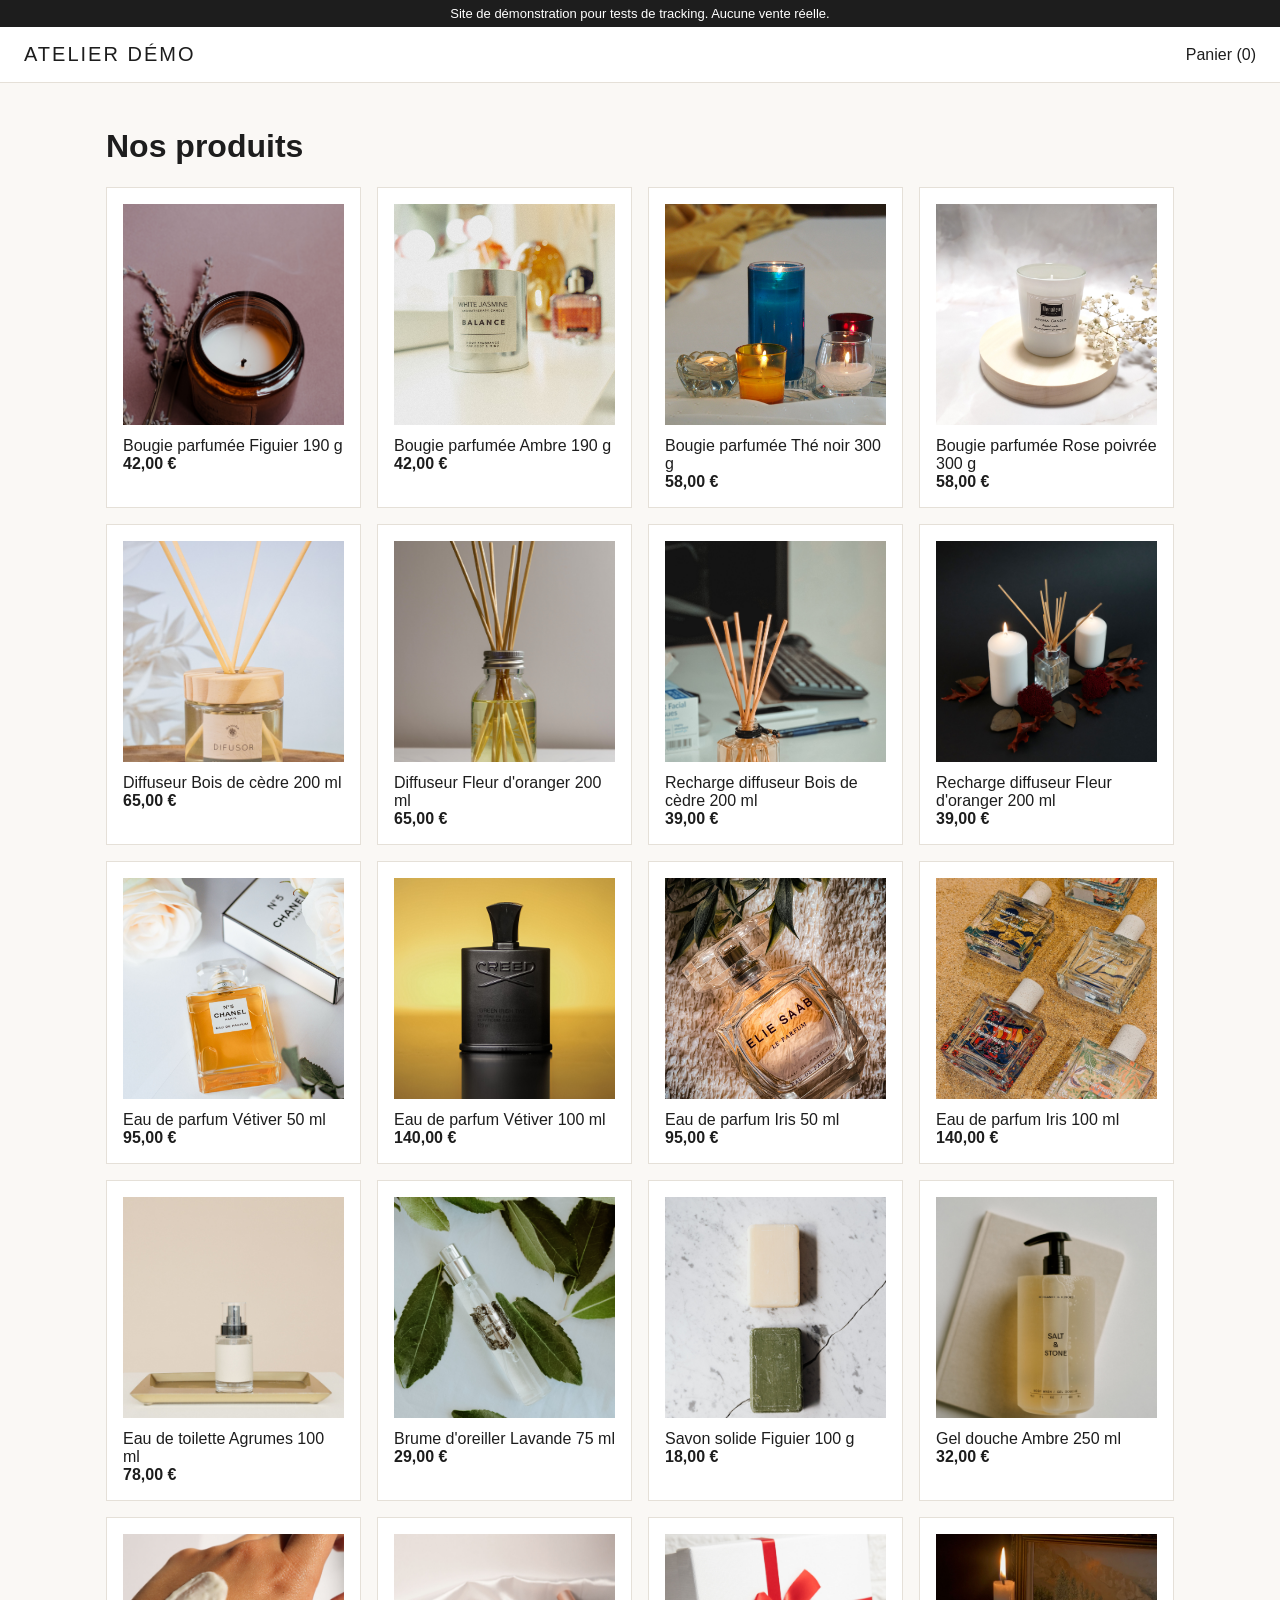
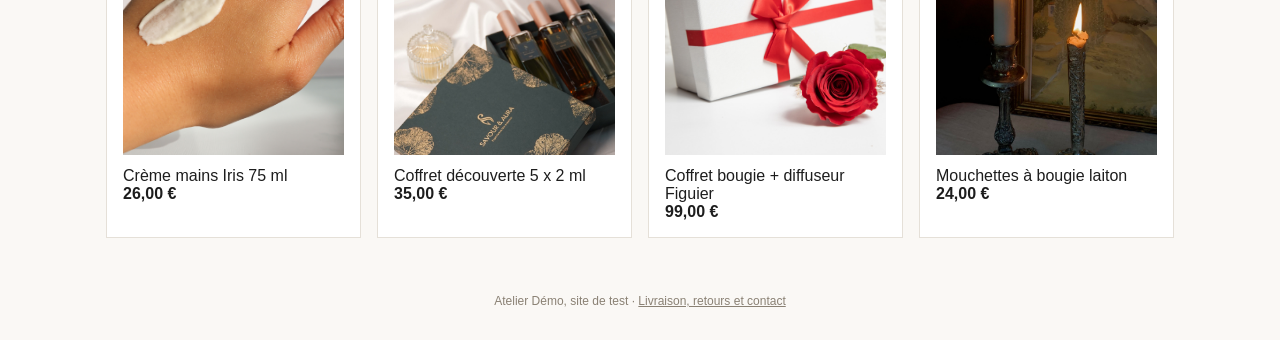
<file: index.html>
<!doctype html>
<html lang="fr">
<head>
<meta charset="utf-8">
<meta name="viewport" content="width=device-width, initial-scale=1">
<title>Accueil | Atelier Démo</title>
<link rel="stylesheet" href="style.css">
<script src="catalogue.js"></script>
<script src="site.js"></script>
</head>
<body>
<div class="bandeau-test">Site de démonstration pour tests de tracking. Aucune vente réelle.</div>
<header>
  <a class="logo" href="index.html">Atelier Démo</a>
  <a href="panier.html">Panier (<span id="compteur-panier">0</span>)</a>
</header>
<main>
<h1>Nos produits</h1>
<div class="grille" id="grille"></div>
<script>
var grille = document.getElementById("grille");
window.CATALOGUE.forEach(function (p) {
  var a = document.createElement("a");
  a.className = "carte"; a.href = "produit.html?id=" + p.id;
  a.innerHTML = visuel(p) + "<div>" + p.nom + "</div><div class=\"prix\">" + euros(p.prix) + "</div>";
  a.addEventListener("click", function () {
    pushEcommerce("select_item", { item_list_id: "accueil", item_list_name: "Accueil", items: [toItem(p, 1)] });
  });
  grille.appendChild(a);
});
pushEcommerce("view_item_list", {
  item_list_id: "accueil", item_list_name: "Accueil",
  items: window.CATALOGUE.map(function (p, i) { return toItem(p, 1, i); })
});
</script>
</main>
<footer>Atelier Démo, site de test · <a href="infos.html">Livraison, retours et contact</a></footer>
</body>
</html>
</file>
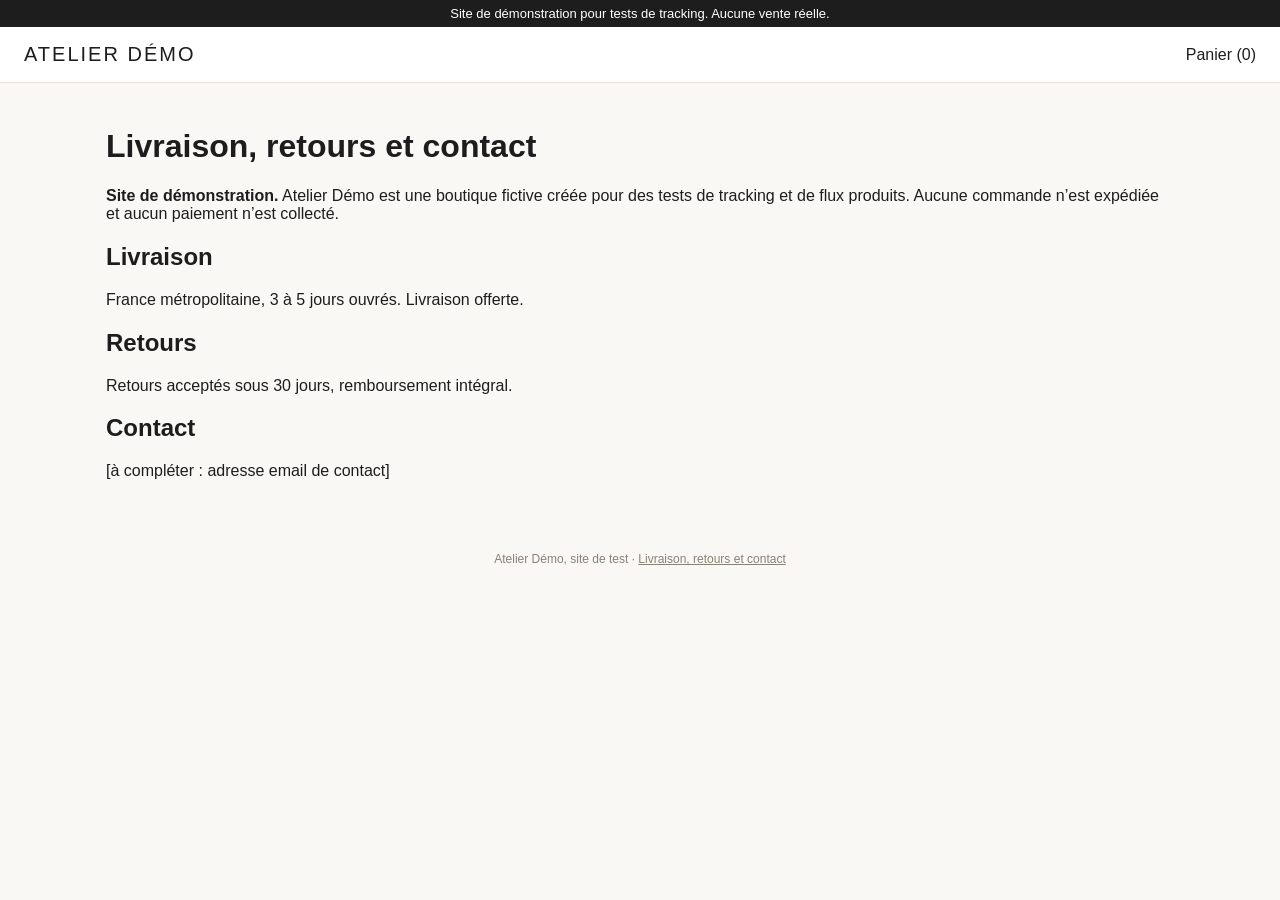
<file: infos.html>
<!doctype html>
<html lang="fr">
<head>
<meta charset="utf-8">
<meta name="viewport" content="width=device-width, initial-scale=1">
<title>Livraison, retours et contact | Atelier Démo</title>
<link rel="stylesheet" href="style.css">
<script src="catalogue.js"></script>
<script src="site.js"></script>
</head>
<body>
<div class="bandeau-test">Site de démonstration pour tests de tracking. Aucune vente réelle.</div>
<header>
  <a class="logo" href="index.html">Atelier Démo</a>
  <a href="panier.html">Panier (<span id="compteur-panier">0</span>)</a>
</header>
<main>
<h1>Livraison, retours et contact</h1>
<p><strong>Site de démonstration.</strong> Atelier Démo est une boutique fictive créée pour des tests de tracking et de flux produits. Aucune commande n’est expédiée et aucun paiement n’est collecté.</p>
<h2>Livraison</h2><p>France métropolitaine, 3 à 5 jours ouvrés. Livraison offerte.</p>
<h2>Retours</h2><p>Retours acceptés sous 30 jours, remboursement intégral.</p>
<h2>Contact</h2><p>[à compléter : adresse email de contact]</p>
</main>
<footer>Atelier Démo, site de test · <a href="infos.html">Livraison, retours et contact</a></footer>
</body>
</html>
</file>
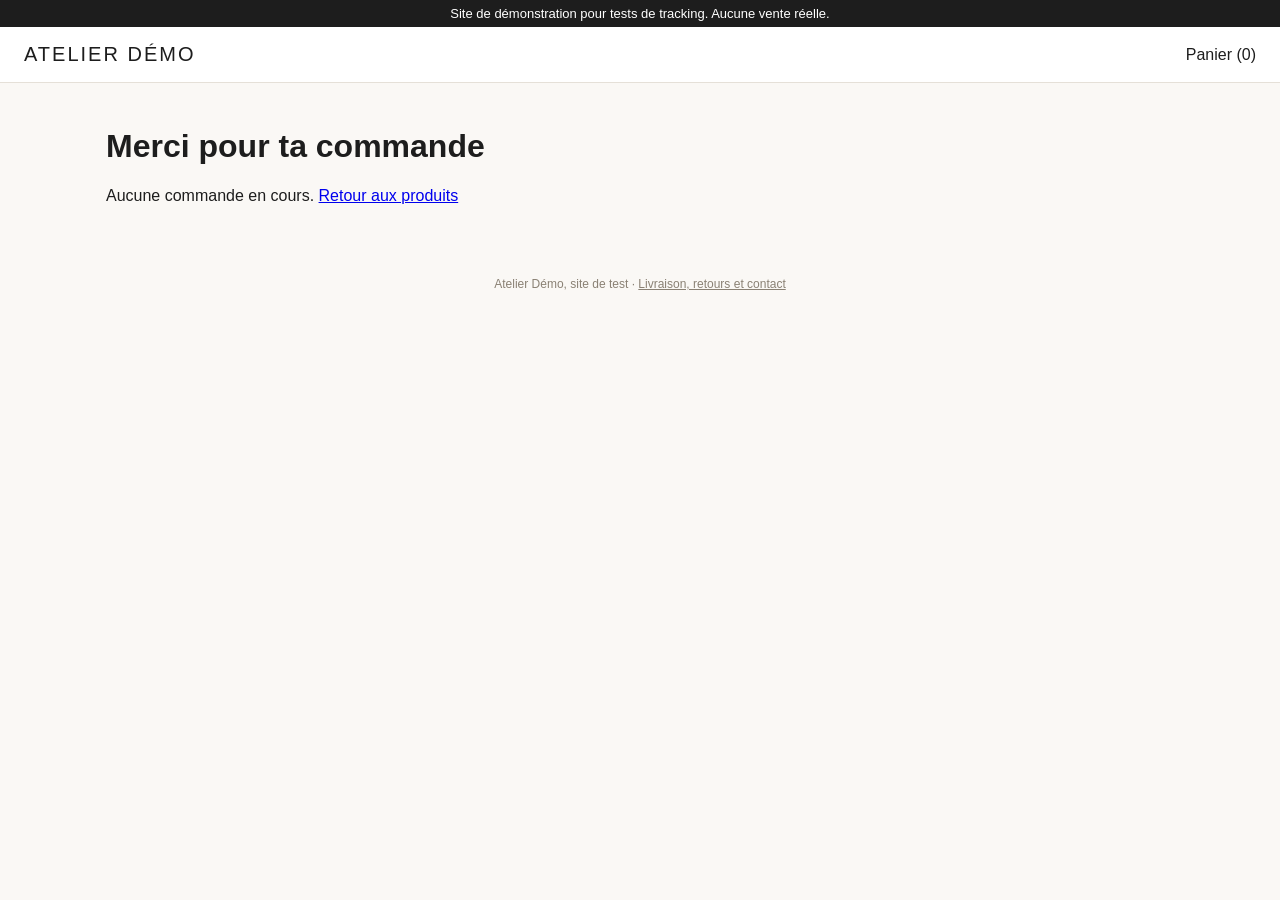
<file: merci.html>
<!doctype html>
<html lang="fr">
<head>
<meta charset="utf-8">
<meta name="viewport" content="width=device-width, initial-scale=1">
<title>Merci | Atelier Démo</title>
<link rel="stylesheet" href="style.css">
<script src="catalogue.js"></script>
<script src="site.js"></script>
</head>
<body>
<div class="bandeau-test">Site de démonstration pour tests de tracking. Aucune vente réelle.</div>
<header>
  <a class="logo" href="index.html">Atelier Démo</a>
  <a href="panier.html">Panier (<span id="compteur-panier">0</span>)</a>
</header>
<main>
<h1>Merci pour ta commande</h1>
<div id="recap"></div>
<script>
var commande = [];
try { commande = JSON.parse(sessionStorage.getItem("commande") || "[]"); } catch (e) {}
var zone = document.getElementById("recap");
if (!commande.length) {
  zone.innerHTML = "<p>Aucune commande en cours. <a href=\"index.html\">Retour aux produits</a></p>";
} else {
  var tid = "T-" + Date.now();
  var total = totalPanier(commande);
  zone.innerHTML = "<p>Commande " + tid + " : " + euros(total) + " (simulation, rien n’est débité).</p>";
  pushEcommerce("purchase", {
    transaction_id: tid, currency: "EUR", value: total, shipping: 0, tax: +(total - total / 1.2).toFixed(2),
    items: commande.map(function (l) { return toItem(getProduit(l.id), l.qte); })
  });
  // Évite un double purchase si la page est rechargée
  try { sessionStorage.removeItem("commande"); } catch (e) {}
  ecrirePanier([]);
}
</script>
</main>
<footer>Atelier Démo, site de test · <a href="infos.html">Livraison, retours et contact</a></footer>
</body>
</html>
</file>
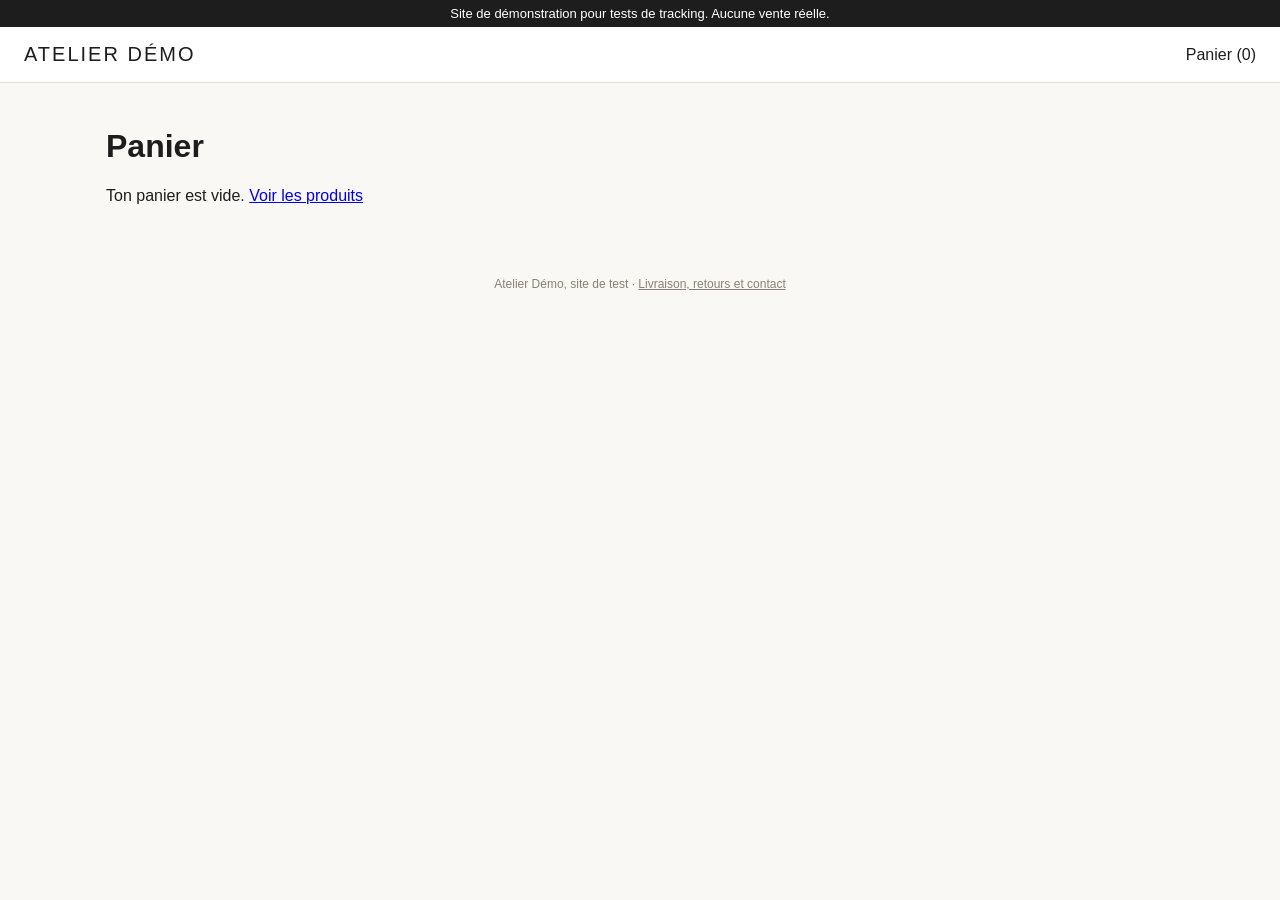
<file: panier.html>
<!doctype html>
<html lang="fr">
<head>
<meta charset="utf-8">
<meta name="viewport" content="width=device-width, initial-scale=1">
<title>Panier | Atelier Démo</title>
<link rel="stylesheet" href="style.css">
<script src="catalogue.js"></script>
<script src="site.js"></script>
</head>
<body>
<div class="bandeau-test">Site de démonstration pour tests de tracking. Aucune vente réelle.</div>
<header>
  <a class="logo" href="index.html">Atelier Démo</a>
  <a href="panier.html">Panier (<span id="compteur-panier">0</span>)</a>
</header>
<main>
<h1>Panier</h1>
<div id="contenu"></div>
<script>
var panier = lirePanier();
var zone = document.getElementById("contenu");
if (!panier.length) {
  zone.innerHTML = "<p>Ton panier est vide. <a href=\"index.html\">Voir les produits</a></p>";
} else {
  var html = "<table><tr><th>Produit</th><th>Qté</th><th>Prix</th></tr>";
  panier.forEach(function (l) { var p = getProduit(l.id); html += "<tr><td>" + p.nom + "</td><td>" + l.qte + "</td><td>" + euros(p.prix * l.qte) + "</td></tr>"; });
  html += "<tr><th colspan=\"2\">Total</th><th>" + euros(totalPanier(panier)) + "</th></tr></table>";
  html += "<p><button id=\"btn-commande\">Valider la commande (simulation)</button></p>";
  zone.innerHTML = html;
  var items = panier.map(function (l) { return toItem(getProduit(l.id), l.qte); });
  pushEcommerce("view_cart", { currency: "EUR", value: totalPanier(panier), items: items });
  document.getElementById("btn-commande").addEventListener("click", function () {
    pushEcommerce("begin_checkout", { currency: "EUR", value: totalPanier(panier), items: items });
    try { sessionStorage.setItem("commande", JSON.stringify(panier)); } catch (e) {}
    setTimeout(function () { location.href = "merci.html"; }, 300);
  });
}
</script>
</main>
<footer>Atelier Démo, site de test · <a href="infos.html">Livraison, retours et contact</a></footer>
</body>
</html>
</file>
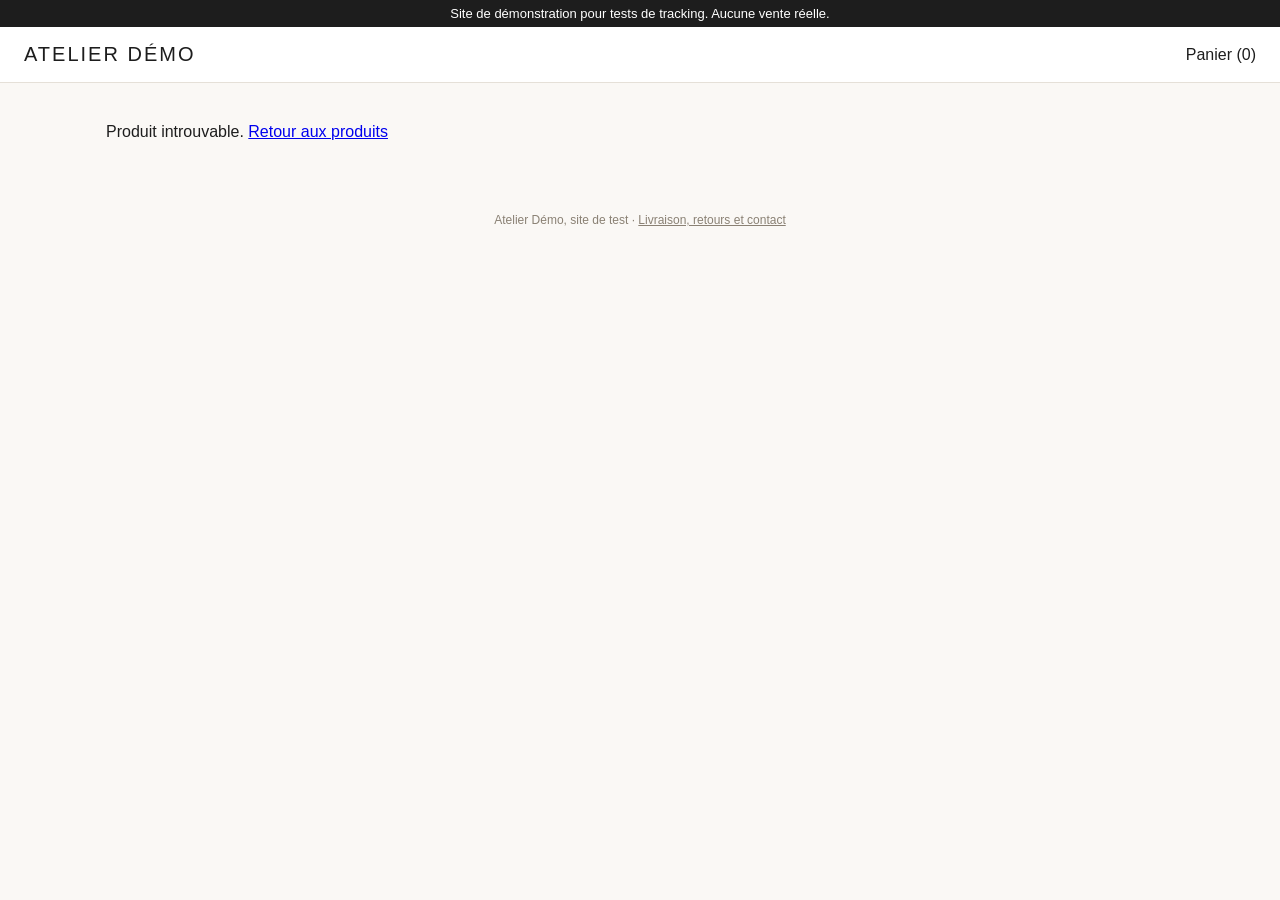
<file: produit.html>
<!doctype html>
<html lang="fr">
<head>
<meta charset="utf-8">
<meta name="viewport" content="width=device-width, initial-scale=1">
<title>Produit | Atelier Démo</title>
<link rel="stylesheet" href="style.css">
<script src="catalogue.js"></script>
<script src="site.js"></script>
</head>
<body>
<div class="bandeau-test">Site de démonstration pour tests de tracking. Aucune vente réelle.</div>
<header>
  <a class="logo" href="index.html">Atelier Démo</a>
  <a href="panier.html">Panier (<span id="compteur-panier">0</span>)</a>
</header>
<main>
<div id="fiche"></div>
<script>
var id = new URLSearchParams(location.search).get("id");
var p = getProduit(id);
var zone = document.getElementById("fiche");
if (!p) {
  zone.innerHTML = "<p>Produit introuvable. <a href=\"index.html\">Retour aux produits</a></p>";
} else {
  document.title = p.nom + " | Atelier Démo";
  zone.innerHTML =
    "<div class=\"fiche\">" + visuel(p) + "<div>" +
    "<h1>" + p.nom + "</h1><p class=\"prix\">" + euros(p.prix) + "</p>" +
    "<p>Référence : " + p.id + "</p><p>En stock. Livraison en 3 à 5 jours ouvrés.</p>" +
    "<label>Quantité <input id=\"qte\" type=\"number\" min=\"1\" value=\"1\" style=\"width:60px\"></label> " +
    "<button id=\"btn-ajout\">Ajouter au panier</button><p id=\"confirm\"></p></div></div>";
  document.getElementById("btn-ajout").addEventListener("click", function () {
    var q = Math.max(1, parseInt(document.getElementById("qte").value, 10) || 1);
    ajouterAuPanier(p.id, q);
    document.getElementById("confirm").innerHTML = "Ajouté au panier. <a href=\"panier.html\">Voir le panier</a>";
  });
  // Données structurées (lues par Google et Merchant Center)
  var ld = document.createElement("script");
  ld.type = "application/ld+json";
  ld.text = JSON.stringify({
    "@context": "https://schema.org/", "@type": "Product", name: p.nom, sku: p.id, image: new URL("images/" + p.id + ".jpg", location.href).href,
    brand: { "@type": "Brand", name: p.marque },
    offers: { "@type": "Offer", price: p.prix.toFixed(2), priceCurrency: "EUR", availability: "https://schema.org/InStock", url: location.href }
  });
  document.head.appendChild(ld);
  pushEcommerce("view_item", { currency: "EUR", value: p.prix, items: [toItem(p, 1)] });
}
</script>
</main>
<footer>Atelier Démo, site de test · <a href="infos.html">Livraison, retours et contact</a></footer>
</body>
</html>
</file>
<file: style.css>
* { box-sizing: border-box; }
body { margin: 0; font-family: Arial, Helvetica, sans-serif; color: #1d1d1d; background: #faf8f5; }
.bandeau-test { background: #1d1d1d; color: #fff; text-align: center; font-size: 13px; padding: 6px 12px; }
header { display: flex; justify-content: space-between; align-items: center; padding: 16px 24px; border-bottom: 1px solid #e5e0d8; background: #fff; }
header a { color: inherit; text-decoration: none; }
.logo { font-size: 20px; letter-spacing: 2px; text-transform: uppercase; }
main { max-width: 1100px; margin: 0 auto; padding: 24px 16px; }
.grille { display: grid; grid-template-columns: repeat(auto-fill, minmax(220px, 1fr)); gap: 16px; }
.carte { background: #fff; border: 1px solid #e5e0d8; padding: 16px; text-decoration: none; color: inherit; display: block; }
.visuel { background: #efe9df; aspect-ratio: 1; display: flex; align-items: center; justify-content: center; font-size: 12px; color: #8a8174; margin-bottom: 12px; }
.prix { font-weight: bold; }
.fiche { display: grid; grid-template-columns: 1fr 1fr; gap: 32px; }
@media (max-width: 700px) { .fiche { grid-template-columns: 1fr; } }
button, .bouton { background: #1d1d1d; color: #fff; border: 0; padding: 12px 20px; cursor: pointer; font-size: 14px; text-decoration: none; display: inline-block; }
table { width: 100%; border-collapse: collapse; background: #fff; }
td, th { padding: 10px; border-bottom: 1px solid #e5e0d8; text-align: left; }
footer { text-align: center; font-size: 12px; color: #8a8174; padding: 32px 16px; }
footer a { color: inherit; }
</file>
